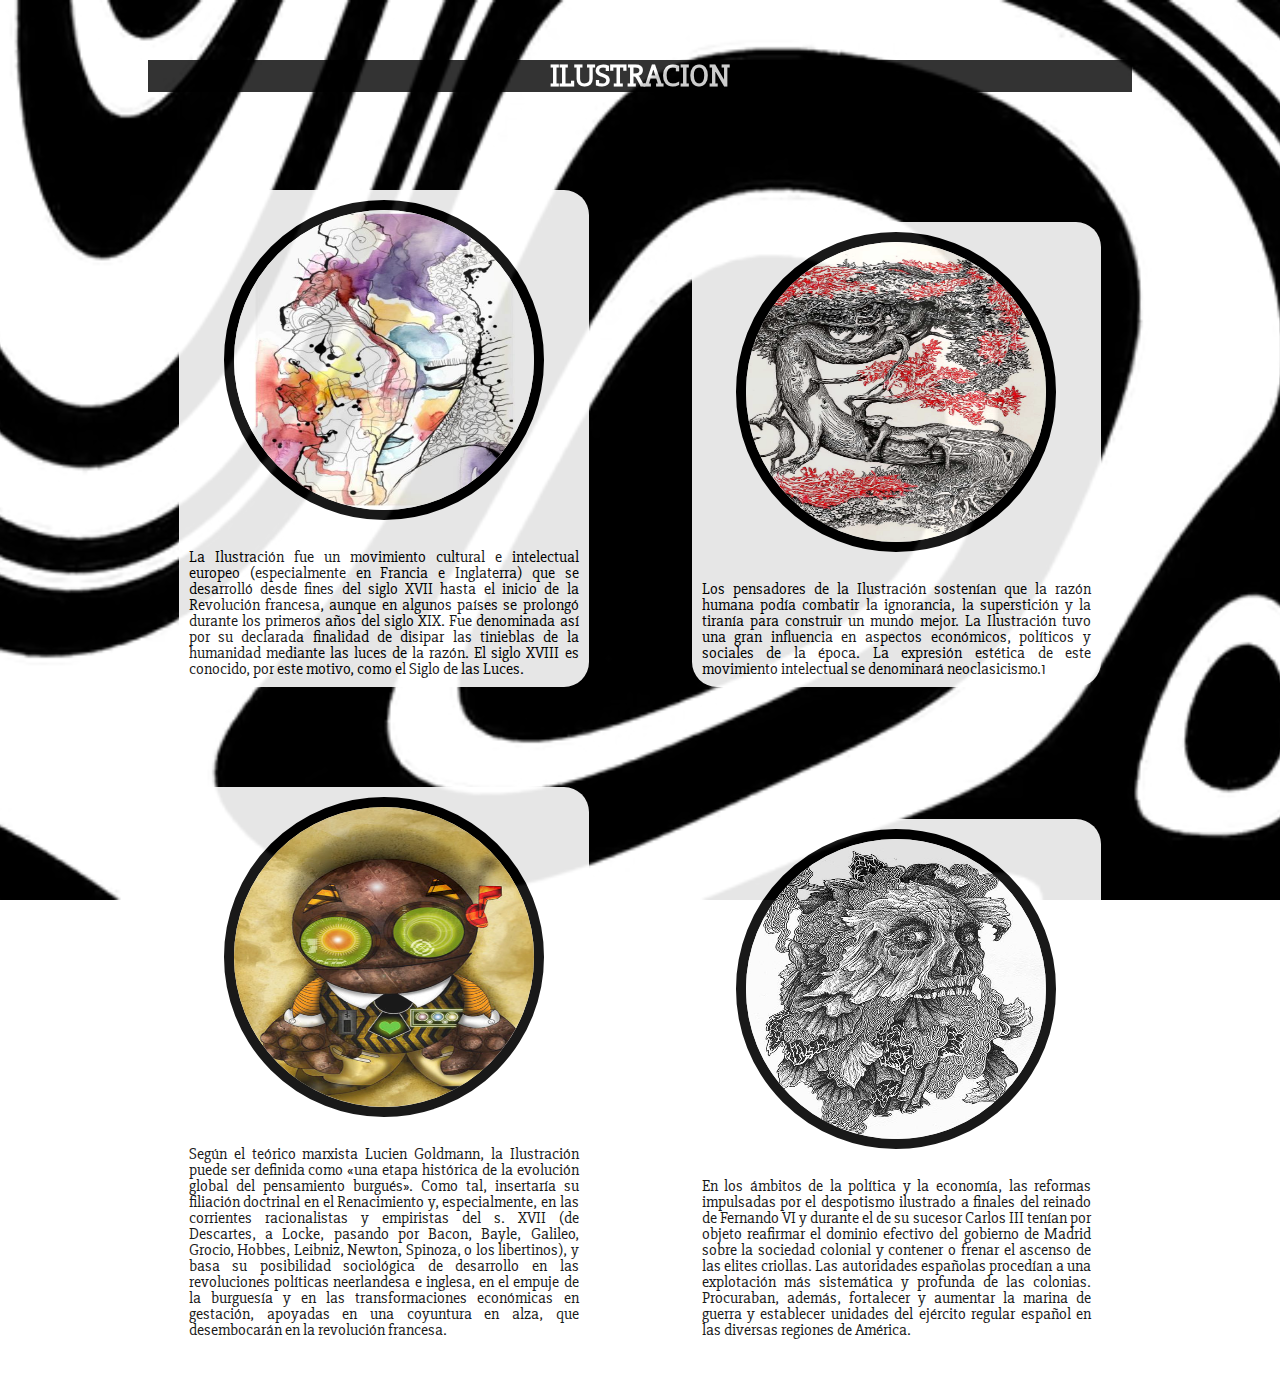
<file: semana 10/index.html>
<!DOCTYPE html>
<html>
  <head> 
    <meta name="viewport"content="width=device-width, initial-scale=1.0">
    <meta charset="UTF-8">
    <link rel="stylesheet" type="text/css" href="css/reset.css">
    <link rel="stylesheet" type="text/css" href="css/style.css">
    <link href='https://fonts.googleapis.com/css?family=Slabo+27px' rel='stylesheet' type='text/css'>
     <title>claudio</title>
  </head>
  <body>
  <div id="agarrador" align="center">
  <video src="vi.mp4" autoplay loop muted="none"></video>
        <header>          
          <h1>ilustracion</h1>
        </header>
        <section>
          <div class="primero">
            <img src="images/ilustracion1.jpg">
            <h2>ilustraciones</h2>
            <p>La Ilustración fue un movimiento cultural e intelectual europeo (especialmente en Francia e Inglaterra) que se desarrolló desde fines del siglo XVII hasta el inicio de la Revolución francesa, aunque en algunos países se prolongó durante los primeros años del siglo XIX. Fue denominada así por su declarada finalidad de disipar las tinieblas de la humanidad mediante las luces de la razón. El siglo XVIII es conocido, por este motivo, como el Siglo de las Luces.</p>
          </div>

          <div class="primero">
            <img src="images/ilustracion2.jpg">
            <h2>ilustraciones</h2>
            <p>Los pensadores de la Ilustración sostenían que la razón humana podía combatir la ignorancia, la superstición y la tiranía para construir un mundo mejor. La Ilustración tuvo una gran influencia en aspectos económicos, políticos y sociales de la época. La expresión estética de este movimiento intelectual se denominará neoclasicismo.1</p>
          </div>

          <div class="primero">
            <img src="images/ilustracion3.jpg">
            <h2>ilustraciones</h2>
            <p>Según el teórico marxista Lucien Goldmann, la Ilustración puede ser definida como «una etapa histórica de la evolución global del pensamiento burgués». Como tal, insertaría su filiación doctrinal en el Renacimiento y, especialmente, en las corrientes racionalistas y empiristas del s. XVII (de Descartes, a Locke, pasando por Bacon, Bayle, Galileo, Grocio, Hobbes, Leibniz, Newton, Spinoza, o los libertinos), y basa su posibilidad sociológica de desarrollo en las revoluciones políticas neerlandesa e inglesa, en el empuje de la burguesía y en las transformaciones económicas en gestación, apoyadas en una coyuntura en alza, que desembocarán en la revolución francesa.</p>
          </div>

          <div class="primero">
            <img src="images/ilustracion4.jpg">
            <h2>ilustraciones</h2>
            <p>En los ámbitos de la política y la economía, las reformas impulsadas por el despotismo ilustrado a finales del reinado de Fernando VI y durante el de su sucesor Carlos III tenían por objeto reafirmar el dominio efectivo del gobierno de Madrid sobre la sociedad colonial y contener o frenar el ascenso de las elites criollas.
            Las autoridades españolas procedían a una explotación más sistemática y profunda de las colonias. Procuraban, además, fortalecer y aumentar la marina de guerra y establecer unidades del ejército regular español en las diversas regiones de América.</p>
          </div>
        <section>
      </div>
    </body>
    

</html>
</file>
<file: semana 10/css/style.css>
html {
  font-family: 'Slabo 27px', serif;
}

#agarrador {
  width: 100%;
  margin: auto;
  max-width: 1024px;
}

  header {
    padding: 20px;
    height: 100px;
    max-width: 1024px;
    text-align: center;
  }

    header h1 {
      text-decoration: bold;
      margin-top: 40px;
      text-transform: uppercase;
      font-weight: bold;
      font-size: 2em;
      color: white;
      background-color: black;
      opacity: 0.8;

    }

    .primero {
      display: inline-block;
      position: relative;
      width: 40%;
      margin: 50px;
      background-color: white;
      opacity:0.9;
      border-radius: 25px;
    }

    .primero img {
      width:300px;
    height:300px;
    border-radius:160px;
    border:10px solid black;
    margin-top: 10px;
    }
    video{
    position: fixed;
    top: 50%;
    left: 50%;
    min-width: 100%;
    min-height: 100%;
    width: auto;
    height: auto;
    z-index: -100;
    -ms-transform: translateX(-50%) translateY(-50%);
    -moz-transform: translateX(-50%) translateY(-50%);
    -webkit-transform: translateX(-50%) translateY(-50%);
    transform: translateX(-50%) translateY(-50%);
    
    
    }
    p{
      color:black;
      text-align: justify;
      margin: 10px;
      text-decoration: bold;

    }
    h2{
      color: white;
    }
</file>
